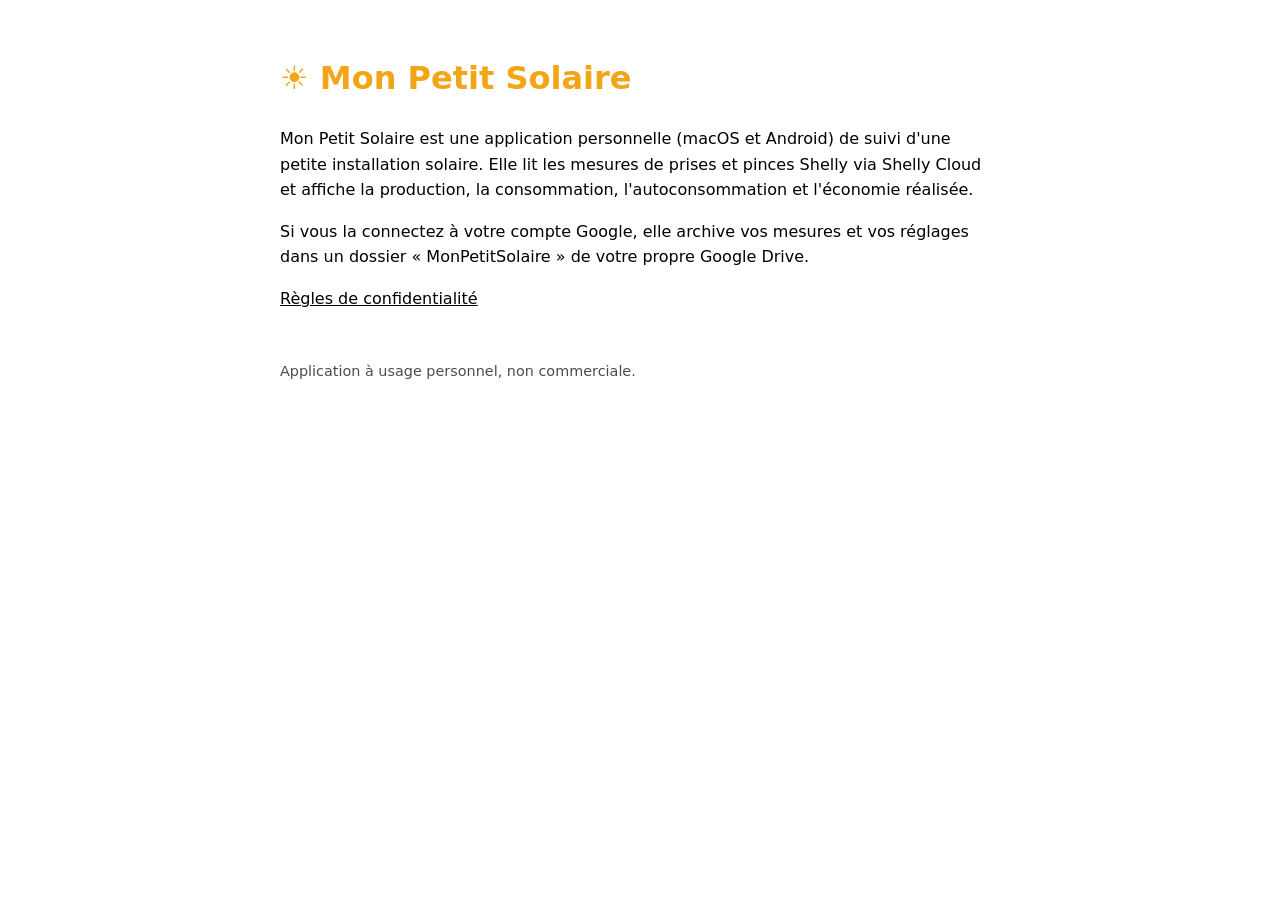
<file: index.html>
<!doctype html>
<html lang="fr">
<head>
<meta charset="utf-8">
<meta name="viewport" content="width=device-width, initial-scale=1">
<title>Mon Petit Solaire</title>
<link rel="stylesheet" href="style.css">
</head>
<body>
<h1>☀️ Mon Petit Solaire</h1>
<p>Mon Petit Solaire est une application personnelle (macOS et Android) de suivi d'une petite installation solaire.
Elle lit les mesures de prises et pinces Shelly via Shelly Cloud et affiche la production, la consommation,
l'autoconsommation et l'économie réalisée.</p>
<p>Si vous la connectez à votre compte Google, elle archive vos mesures et vos réglages dans un dossier
« MonPetitSolaire » de votre propre Google Drive.</p>
<p><a href="privacy.html">Règles de confidentialité</a></p>
<footer>Application à usage personnel, non commerciale.</footer>
</body>
</html>
</file>
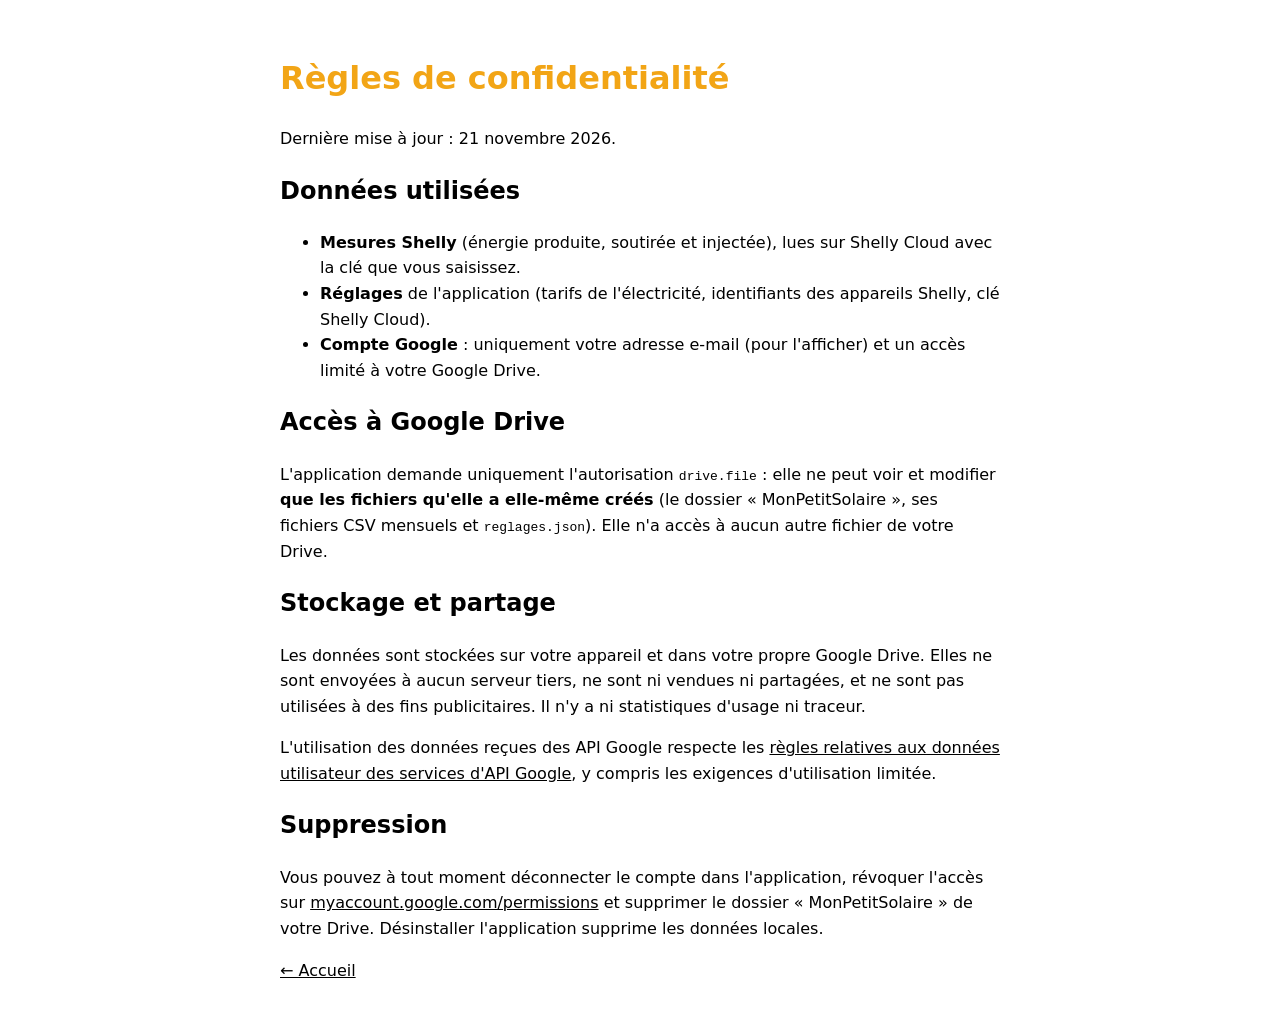
<file: privacy.html>
<!doctype html>
<html lang="fr">
<head>
<meta charset="utf-8">
<meta name="viewport" content="width=device-width, initial-scale=1">
<title>Confidentialité – Mon Petit Solaire</title>
<link rel="stylesheet" href="style.css">
</head>
<body>
<h1>Règles de confidentialité</h1>
<p>Dernière mise à jour : 21 novembre 2026.</p>

<h2>Données utilisées</h2>
<ul>
  <li><strong>Mesures Shelly</strong> (énergie produite, soutirée et injectée), lues sur Shelly Cloud avec la clé que vous saisissez.</li>
  <li><strong>Réglages</strong> de l'application (tarifs de l'électricité, identifiants des appareils Shelly, clé Shelly Cloud).</li>
  <li><strong>Compte Google</strong> : uniquement votre adresse e-mail (pour l'afficher) et un accès limité à votre Google Drive.</li>
</ul>

<h2>Accès à Google Drive</h2>
<p>L'application demande uniquement l'autorisation <code>drive.file</code> : elle ne peut voir et modifier
<strong>que les fichiers qu'elle a elle-même créés</strong> (le dossier « MonPetitSolaire », ses fichiers CSV mensuels
et <code>reglages.json</code>). Elle n'a accès à aucun autre fichier de votre Drive.</p>

<h2>Stockage et partage</h2>
<p>Les données sont stockées sur votre appareil et dans votre propre Google Drive. Elles ne sont envoyées à aucun
serveur tiers, ne sont ni vendues ni partagées, et ne sont pas utilisées à des fins publicitaires. Il n'y a ni
statistiques d'usage ni traceur.</p>
<p>L'utilisation des données reçues des API Google respecte les
<a href="https://developers.google.com/terms/api-services-user-data-policy">règles relatives aux données utilisateur des services d'API Google</a>,
y compris les exigences d'utilisation limitée.</p>

<h2>Suppression</h2>
<p>Vous pouvez à tout moment déconnecter le compte dans l'application, révoquer l'accès sur
<a href="https://myaccount.google.com/permissions">myaccount.google.com/permissions</a> et supprimer le dossier
« MonPetitSolaire » de votre Drive. Désinstaller l'application supprime les données locales.</p>

<p><a href="index.html">← Accueil</a></p>
</body>
</html>
</file>
<file: style.css>
:root { color-scheme: light dark; --accent: #f2a516; }
body { font-family: -apple-system, system-ui, Roboto, sans-serif; max-width: 720px; margin: 0 auto; padding: 32px 16px; line-height: 1.6; }
h1 { color: var(--accent); }
a { color: inherit; }
footer { margin-top: 48px; font-size: .9em; opacity: .7; }
</file>
